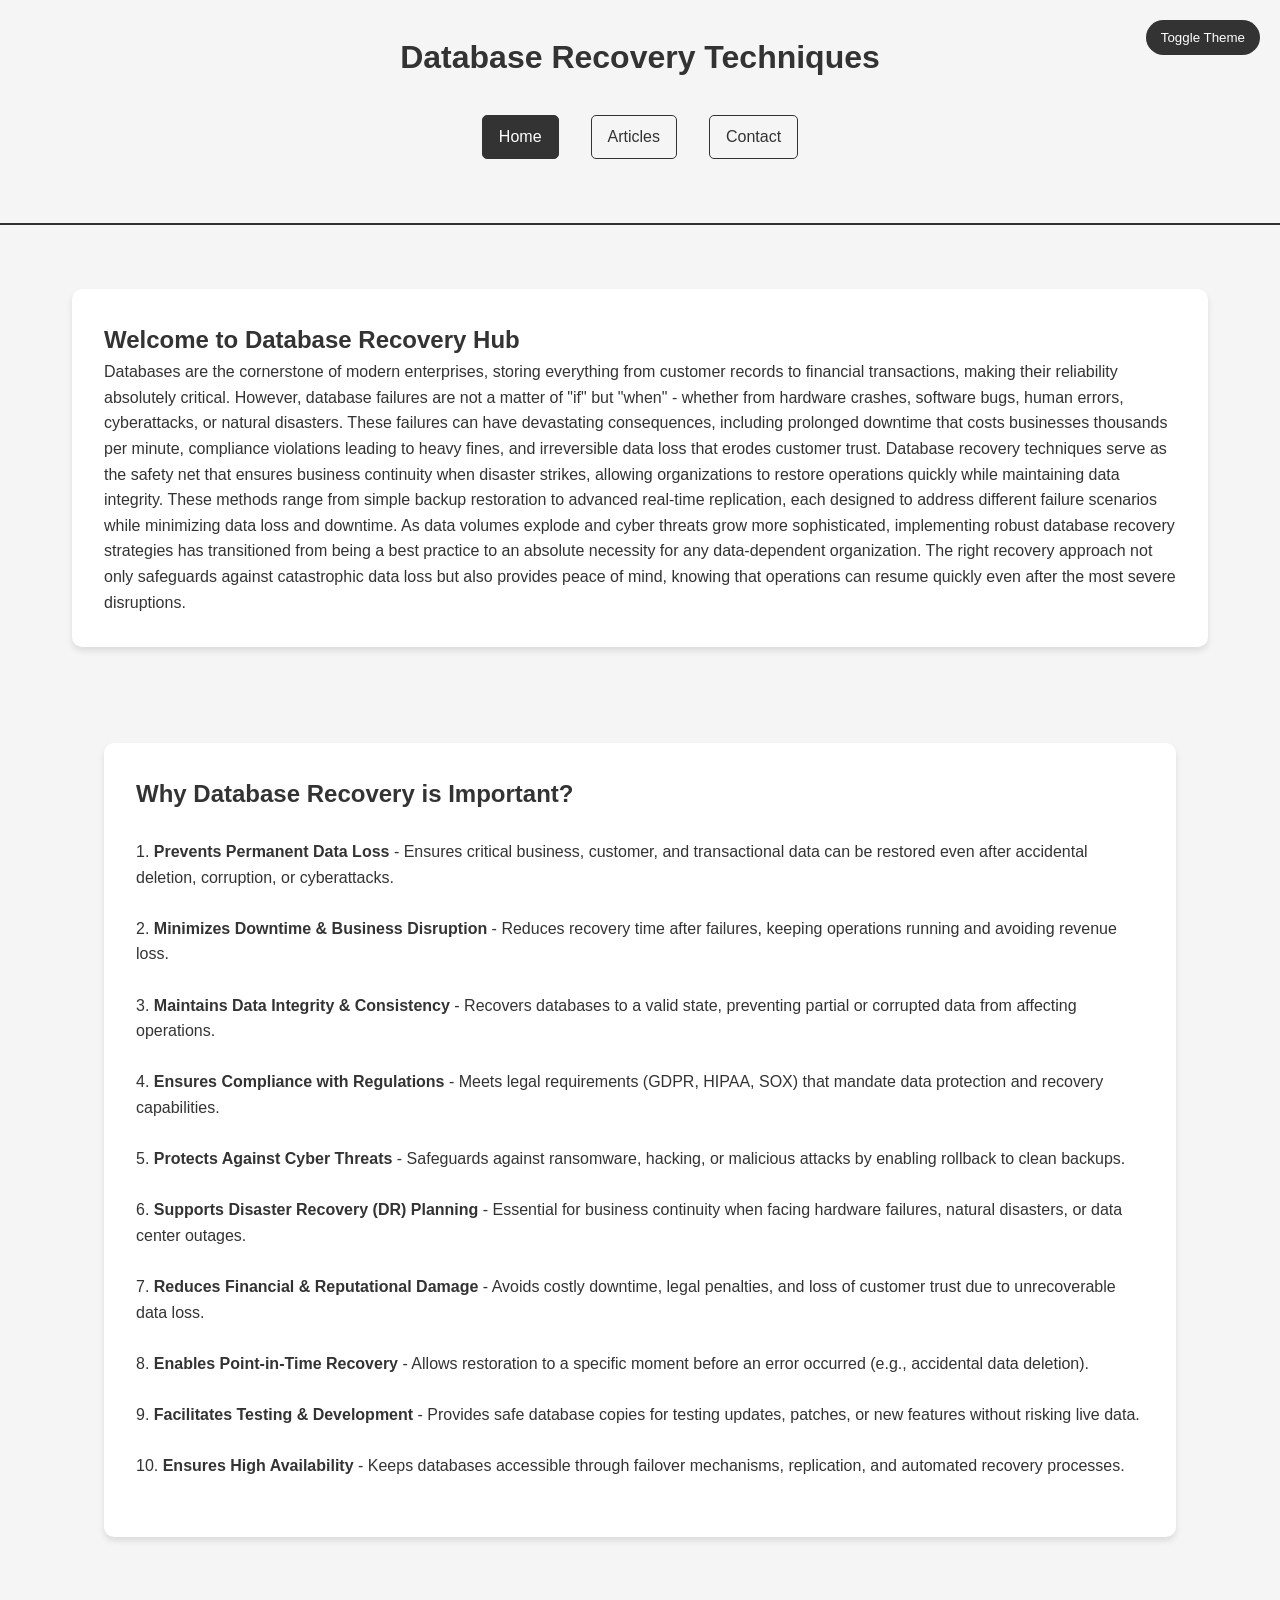
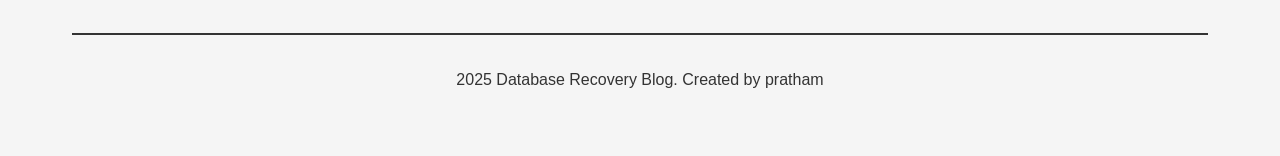
<file: index.html>
<!DOCTYPE html>
<head>
    <title>Home - DB Recovery Blog</title>
    <link rel="stylesheet" href="styles.css">
</head>
<body>
    <button class="theme-toggle" onclick="toggleTheme()"> Toggle Theme</button>
    
    <header class="header">
        <h1>Database Recovery Techniques</h1>
        <nav class="nav">
            <a href="index.html" class="active">Home</a>
            <a href="articles.html">Articles</a>
            <a href="contact.html">Contact</a>
        </nav>
    </header>

    <div class="container">
        <div class="blog-post">
            <h2>Welcome to Database Recovery Hub</h2>
            <p>Databases are the cornerstone of modern enterprises, storing everything from customer records to financial transactions, 
                making their reliability absolutely critical. However, database failures are not a matter of "if" but "when" - whether from hardware crashes, software bugs, human errors, cyberattacks, or natural disasters.
                 These failures can have devastating consequences, including prolonged downtime that costs businesses thousands per minute, compliance violations leading to heavy fines, and irreversible data loss that erodes customer trust. 
                 Database recovery techniques serve as the safety net that ensures business continuity when disaster strikes, allowing organizations to restore operations quickly while maintaining data integrity.
                  These methods range from simple backup restoration to advanced real-time replication, each designed to address different failure scenarios while minimizing data loss and downtime.
                   As data volumes explode and cyber threats grow more sophisticated, implementing robust database recovery strategies has transitioned from being a best practice to an absolute necessity for any data-dependent organization.
                    The right recovery approach not only safeguards against catastrophic data loss but also provides peace of mind, knowing that operations can resume quickly even after the most severe disruptions.</p>
        </div>

        <div class="container">
            <div class="blog-post">
                <h2>Why Database Recovery is Important?
                </h2>
                <p>
<br>
    1. <b>Prevents Permanent Data Loss</b>  
   - Ensures critical business, customer, and transactional data can be restored even after accidental deletion, corruption, or cyberattacks.<br><br> 

    2. <b>Minimizes Downtime & Business Disruption</b>  
   - Reduces recovery time after failures, keeping operations running and avoiding revenue loss.  <br><br>

    3. <b>Maintains Data Integrity & Consistency</b>  
   - Recovers databases to a valid state, preventing partial or corrupted data from affecting operations.  <br><br>

    4. <b>Ensures Compliance with Regulations</b>  
   - Meets legal requirements (GDPR, HIPAA, SOX) that mandate data protection and recovery capabilities.  <br><br>

    5. <b>Protects Against Cyber Threats</b> 
   - Safeguards against ransomware, hacking, or malicious attacks by enabling rollback to clean backups.  <br><br>

    6. <b>Supports Disaster Recovery (DR) Planning</b> 
   - Essential for business continuity when facing hardware failures, natural disasters, or data center outages.<br> <br> 

    7. <b>Reduces Financial & Reputational Damage</b>  
   - Avoids costly downtime, legal penalties, and loss of customer trust due to unrecoverable data loss.  <br><br>

    8. <b>Enables Point-in-Time Recovery</b> 
   - Allows restoration to a specific moment before an error occurred (e.g., accidental data deletion).  <br><br>

    9. <b>Facilitates Testing & Development</b>  
   - Provides safe database copies for testing updates, patches, or new features without risking live data.<br><br>  

    10. <b>Ensures High Availability</b>  
   - Keeps databases accessible through failover mechanisms, replication, and automated recovery processes.<br><br></p>

            
        </div>
    </div>

    <footer>
        <p> 2025 Database Recovery Blog. Created by pratham</p>
    </footer>

    <script src="script.js"></script>
</body>
</html>
</file>
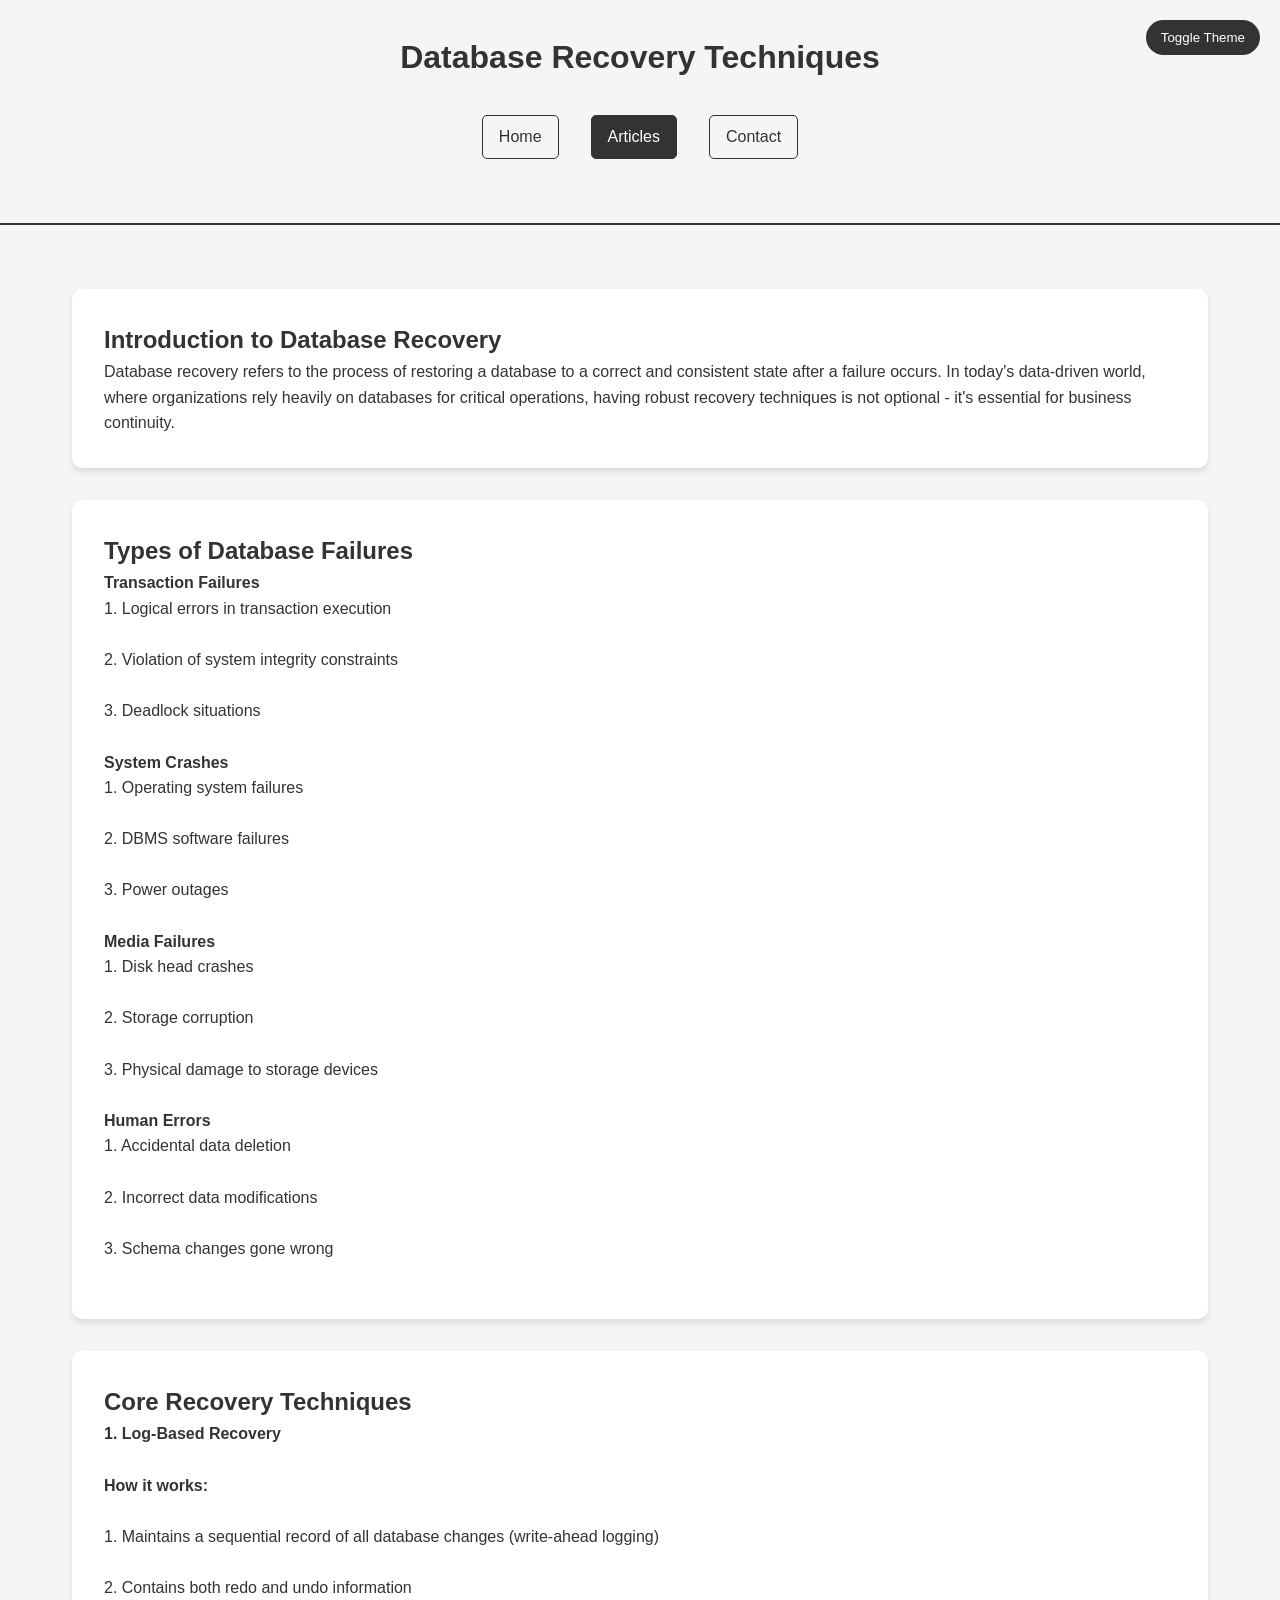
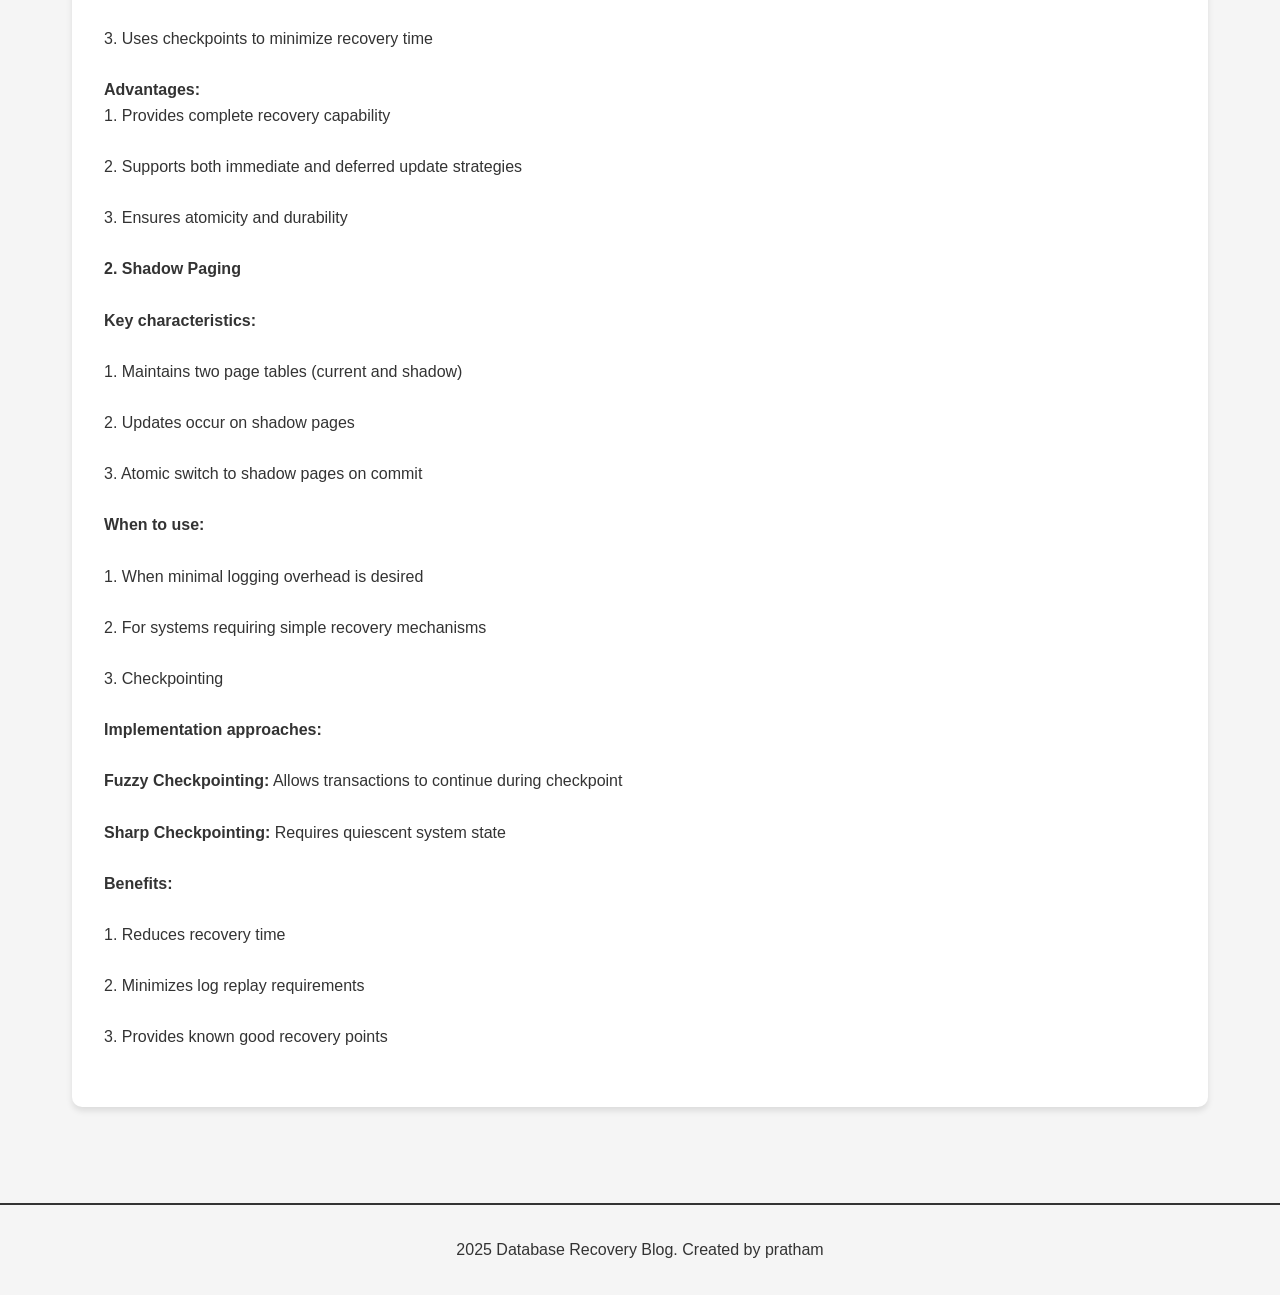
<file: articles.html>
<!DOCTYPE html>
<head>
    <title>Articles - DB Recovery Blog</title>
    <link rel="stylesheet" href="styles.css">
</head>
<body>
    <button class="theme-toggle" onclick="toggleTheme()"> Toggle Theme</button>
    
    <header class="header">
        <h1>Database Recovery Techniques</h1>
        <nav class="nav">
            <a href="index.html">Home</a>
            <a href="articles.html" class="active">Articles</a>
            <a href="contact.html">Contact</a>
        </nav>
    </header>

    <div class="container">
        <article class="blog-post" id="backup">
            <h2>Introduction to Database Recovery</h2>
            <p>Database recovery refers to the process of restoring a database to a correct and consistent state after a failure occurs. 
            In today's data-driven world, where organizations rely heavily on databases for critical operations, having robust recovery techniques is not optional - it's essential for business continuity.</p>
        </article>

        <article class="blog-post" id="replication">
            <h2>Types of Database Failures</h2>
            <p>
                <b>Transaction Failures</b><br>
                
                 1. Logical errors in transaction execution<br><br>
                
                 2. Violation of system integrity constraints<br><br>
                
                 3. Deadlock situations<br><br>
                
                <b>System Crashes</b><br>
                
                 1. Operating system failures<br><br>
                
                 2. DBMS software failures<br><br>
                
                 3. Power outages<br><br>
                
                <b>Media Failures</b><br>
                
                 1. Disk head crashes<br><br>
                
                 2. Storage corruption<br><br>
                
                 3. Physical damage to storage devices<br><br>
                
                <b>Human Errors</b><br>
                
                 1. Accidental data deletion<br><br>
                
                 2. Incorrect data modifications<br><br>
                
                 3. Schema changes gone wrong<br><br></p>
        </article>

        <article class="blog-post" id="pitr">
            <h2>Core Recovery Techniques</h2>
            <p><b>1. Log-Based Recovery</b><br><br>
                <b>How it works:</b><br><br>
               
               1. Maintains a sequential record of all database changes (write-ahead logging)<br><br>
               
               2. Contains both redo and undo information<br><br>
               
               3. Uses checkpoints to minimize recovery time<br><br>
               
               <b>Advantages:</b><br>
               
               1. Provides complete recovery capability<br><br>
               
               2. Supports both immediate and deferred update strategies<br><br>
               
               3. Ensures atomicity and durability<br><br>
               
               <b>2. Shadow Paging</b><br><br>
               
               <b>Key characteristics:</b><br><br>
               
               1. Maintains two page tables (current and shadow)<br><br>
               
               2. Updates occur on shadow pages<br><br>
               
               3. Atomic switch to shadow pages on commit<br><br>
               
               <b>When to use:</b><br><br>
               
               1. When minimal logging overhead is desired<br><br>
               
               2. For systems requiring simple recovery mechanisms<br><br>
               
               3. Checkpointing<br><br>
               
               <b>Implementation approaches:</b><br><br>
               
               <b>Fuzzy Checkpointing:</b> Allows transactions to continue during checkpoint<br><br>
               
               <b>Sharp Checkpointing:</b> Requires quiescent system state<br><br>
               
               <b>Benefits:</b><br><br>
               
               1. Reduces recovery time<br><br>
               
               2. Minimizes log replay requirements<br><br>
               
               3. Provides known good recovery points<br><br></p>
        </article>
    </div>

    <footer>
        <p> 2025 Database Recovery Blog. Created by pratham</p>
    </footer>

    <script src="script.js"></script>
</body>
</html>
</file>
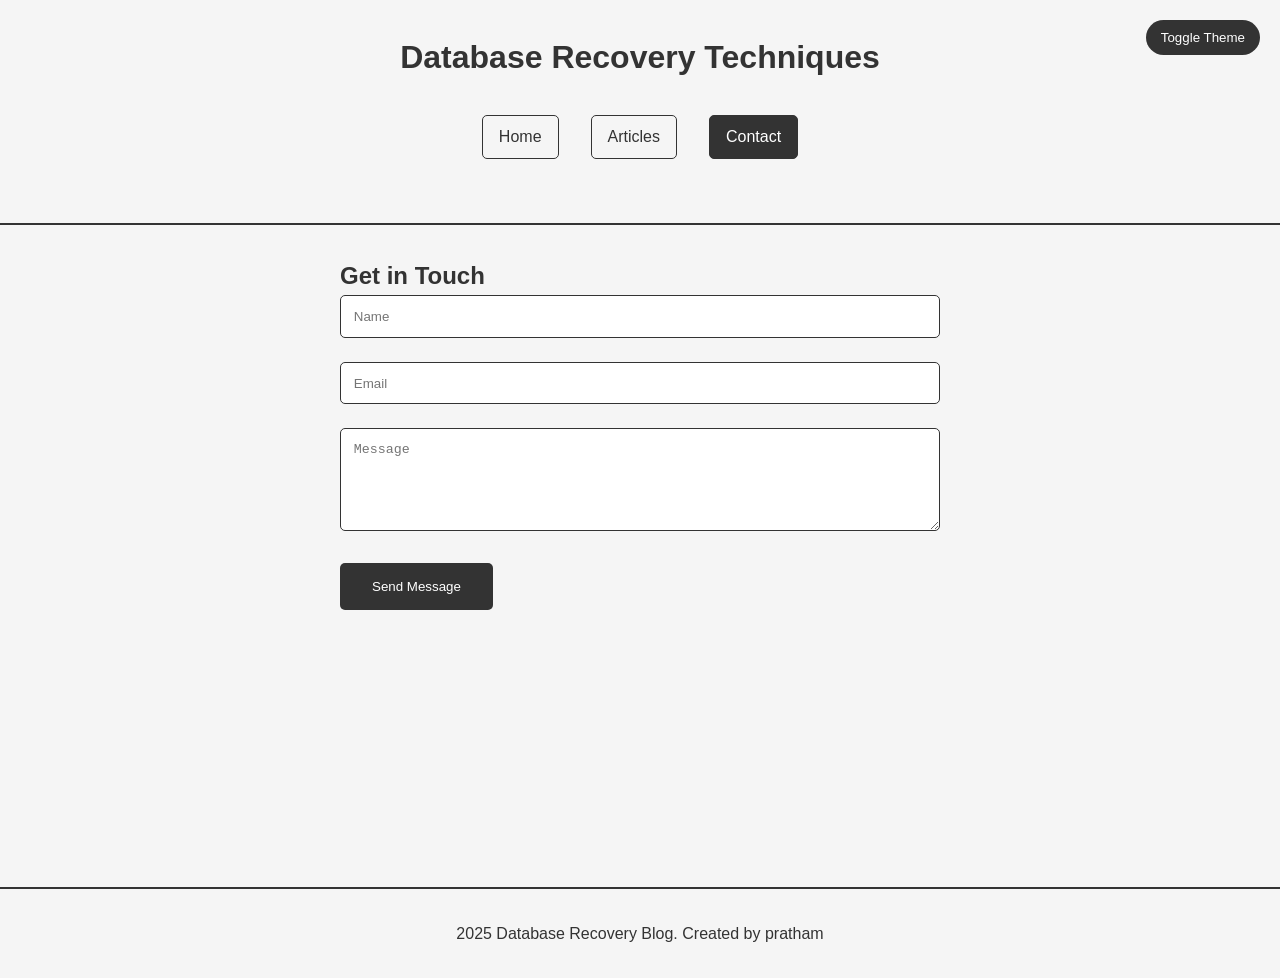
<file: contact.html>
<!DOCTYPE html>
<html lang="en">
<head>
    <title>Contact - DB Recovery Blog</title>
    <link rel="stylesheet" href="styles.css">
</head>
<body>
    <button class="theme-toggle" onclick="toggleTheme()"> Toggle Theme</button>
    
    <header class="header">
        <h1>Database Recovery Techniques</h1>
        <nav class="nav">
            <a href="index.html">Home</a>
            <a href="articles.html">Articles</a>
            <a href="contact.html" class="active">Contact</a>
        </nav>
    </header>

    <div class="container">
        <div class="contact-form">
            <h2>Get in Touch</h2>
            <form>
                <div class="form-group">
                    <input type="text" placeholder="Name" required>
                </div>
                <div class="form-group">
                    <input type="email" placeholder="Email" required>
                </div>
                <div class="form-group">
                    <textarea placeholder="Message" rows="5" required></textarea>
                </div>
                <button type="submit">Send Message</button>
            </form>
        </div>
    </div>

    <footer>
        <p> 2025 Database Recovery Blog. Created by pratham</p>
    </footer>

    <script src="script.js"></script>
</body>
</html>
</file>
<file: styles.css>
:root {
    --primary-color: #333;
    --secondary-color: #fff;
    --bg-color: #f5f5f5;
    --card-bg: #fff;
}

[data-theme="dark"] {
    --primary-color: #fff;
    --secondary-color: #333;
    --bg-color: #1a1a1a;
    --card-bg: #2d2d2d;
}

* {
    margin: 0;
    padding: 0;
    box-sizing: border-box;
    transition: all 0.3s ease;
}

body {
    font-family: 'Segoe UI', Tahoma, Geneva, Verdana, sans-serif;
    background-color: var(--bg-color);
    color: var(--primary-color);
    line-height: 1.6;
}

.header {
    padding: 2rem;
    text-align: center;
    border-bottom: 2px solid var(--primary-color);
}

.theme-toggle {
    position: fixed;
    top: 20px;
    right: 20px;
    padding: 10px 15px;
    border: none;
    border-radius: 25px;
    background-color: var(--primary-color);
    color: var(--secondary-color);
    cursor: pointer;
}

.container {
    max-width: 1200px;
    margin: 0 auto;
    padding: 2rem;
    min-height: 70vh;
}

.nav {
    display: flex;
    justify-content: center;
    gap: 2rem;
    margin: 2rem 0;
    flex-wrap: wrap;
}

.nav a {
    color: var(--primary-color);
    text-decoration: none;
    padding: 0.5rem 1rem;
    border-radius: 5px;
    border: 1px solid var(--primary-color);
}

.nav a:hover,
.nav a.active {
    background-color: var(--primary-color);
    color: var(--secondary-color);
}

.blog-post {
    background-color: var(--card-bg);
    padding: 2rem;
    margin: 2rem 0;
    border-radius: 10px;
    box-shadow: 0 4px 6px rgba(0, 0, 0, 0.1);
}

.contact-form {
    max-width: 600px;
    margin: 0 auto;
}

.form-group {
    margin-bottom: 1.5rem;
}

input, textarea {
    width: 100%;
    padding: 0.8rem;
    border: 1px solid var(--primary-color);
    border-radius: 5px;
    background-color: var(--card-bg);
    color: var(--primary-color);
}

button[type="submit"] {
    background-color: var(--primary-color);
    color: var(--secondary-color);
    padding: 1rem 2rem;
    border: none;
    border-radius: 5px;
    cursor: pointer;
}

footer {
    text-align: center;
    padding: 2rem;
    border-top: 2px solid var(--primary-color);
    margin-top: 2rem;
}

@media (max-width: 768px) {
    .container {
        padding: 1rem;
    }
    
    .blog-post {
        padding: 1rem;
    }
}
</file>
